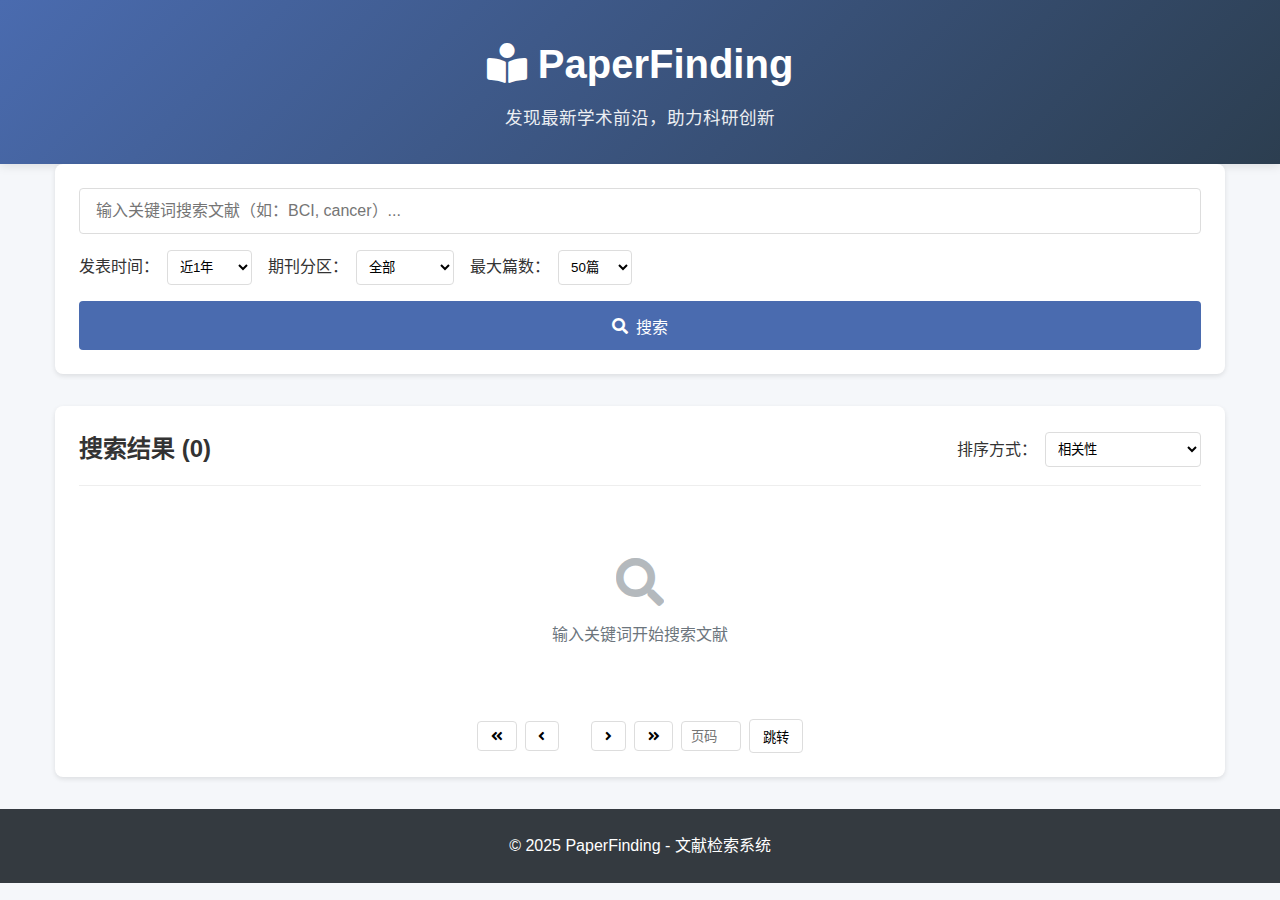
<file: frontend/index.html>
<!DOCTYPE html>
<html lang="zh-CN">
<head>
    <meta charset="UTF-8">
    <meta name="viewport" content="width=device-width, initial-scale=1.0">
    <title>PaperFinding - 文献检索系统</title>
    <link rel="stylesheet" href="css/styles.css">
    <!-- 引入Font Awesome图标库 -->
    <link rel="stylesheet" href="https://cdnjs.cloudflare.com/ajax/libs/font-awesome/5.15.4/css/all.min.css">
</head>
<body>
    <header>
        <div class="container">
            <h1><i class="fas fa-book-reader"></i> PaperFinding</h1>
            <p>发现最新学术前沿，助力科研创新</p>
        </div>
    </header>

    <main class="container">
        <section class="search-section">
            <div class="search-container">
                <input type="text" id="search-input" placeholder="输入关键词搜索文献（如：BCI, cancer）...">
                <div class="search-filters">
                    <div class="filter-group">
                        <label for="time-period">发表时间：</label>
                        <select id="time-period">
                            <option value="1month">近1个月</option>
                            <option value="3months">近3个月</option>
                            <option value="6months">近6个月</option>
                            <option value="1year" selected>近1年</option>
                            <option value="2years">近2年</option>
                            <option value="5years">近5年</option>
                        </select>
                    </div>
                    <div class="filter-group">
                        <label for="journal-rank">期刊分区：</label>
                        <select id="journal-rank">
                            <option value="all" selected>全部</option>
                            <option value="cas-1">中科院1区</option>
                            <option value="cas-2">中科院2区</option>
                        </select>
                    </div>
                    <div class="filter-group">
                        <label for="max-results">最大篇数：</label>
                        <select id="max-results">
                            <option value="20">20篇</option>
                            <option value="50" selected>50篇</option>
                            <option value="100">100篇</option>
                            <option value="200">200篇</option>
                        </select>
                    </div>
                </div>
                <button id="search-button" class="btn-primary"><i class="fas fa-search"></i> 搜索</button>
            </div>
        </section>

        <section class="results-section">
            <div class="results-header">
                <h2>搜索结果 <span id="result-count">(0)</span></h2>
                <div class="sort-options">
                    <label for="sort-by">排序方式：</label>
                    <select id="sort-by">
                        <option value="relevance" selected>相关性</option>
                        <option value="date-desc">发表日期（新→旧）</option>
                    </select>
                </div>
            </div>
            
            <div id="loading" class="loading-spinner hidden">
                <i class="fas fa-spinner fa-spin"></i> 正在加载...
            </div>

            <div id="results-container">
                <!-- 搜索结果将在这里动态加载 -->
                <div class="empty-state">
                    <i class="fas fa-search fa-3x"></i>
                    <p>输入关键词开始搜索文献</p>
                </div>
            </div>

            <!-- 分页控件  *** 新增 -->
            <div id="pagination" class="pagination hidden">
                <button id="btn-first"><i class="fas fa-angle-double-left"></i></button>
                <button id="btn-prev"><i class="fas fa-angle-left"></i></button>
                <span id="page-info"></span>
                <button id="btn-next"><i class="fas fa-angle-right"></i></button>
                <button id="btn-last"><i class="fas fa-angle-double-right"></i></button>
                <input type="number" id="page-jump" min="1" placeholder="页码">
                <button id="btn-jump">跳转</button>
            </div>

            <template id="article-template">
                <article class="article-card">
                    <h3 class="article-title"></h3>

                    <div class="authors"></div>

                    <div class="journal-info">
                        <span class="journal-name"></span>
                        <span class="publish-date"></span>
                    </div>
                    
                    <div class="metrics">
                        <span class="jcr-quartile"></span>
                        <span class="cas-division"></span>
                        <span class="impact-factor"></span>
                    </div>
                    
                    <div class="article-abstract"></div>
                    <div class="article-actions">
                        <a href="#" class="btn-outline doi-link" target="_blank"><i class="fas fa-external-link-alt"></i> 查看原文</a>
                        <a href="#" class="btn-outline pubmed-link" target="_blank"><i class="fas fa-database"></i> PubMed</a>
                    </div>
                </article>
            </template>
        </section>

        <!-- 模态框已移除 -->
    </main>

    <footer>
        <div class="container">
            <p>&copy; 2025 PaperFinding - 文献检索系统</p>
        </div>
    </footer>

    <script src="js/main.js"></script>
</body>
</html>
</file>
<file: frontend/css/styles.css>
/* 全局样式 */
:root {
    --primary-color: #4a6baf;
    --secondary-color: #6c757d;
    --accent-color: #3498db;
    --light-color: #f8f9fa;
    --dark-color: #343a40;
    --success-color: #28a745;
    --warning-color: #ffc107;
    --danger-color: #dc3545;
    --border-radius: 4px;
    --box-shadow: 0 2px 5px rgba(0, 0, 0, 0.1);
    --transition: all 0.3s ease;
}

* {
    margin: 0;
    padding: 0;
    box-sizing: border-box;
}

body {
    font-family: 'Segoe UI', Tahoma, Geneva, Verdana, sans-serif;
    line-height: 1.6;
    color: #333;
    background-color: #f5f7fa;
}

.container {
    width: 100%;
    max-width: 1200px;
    margin: 0 auto;
    padding: 0 15px;
}

/* 头部样式 */
header {
    background: linear-gradient(135deg, var(--primary-color), #2c3e50);
    color: white;
    padding: 2rem 0;
    text-align: center;
    box-shadow: 0 2px 10px rgba(0, 0, 0, 0.1);
}

header h1 {
    font-size: 2.5rem;
    margin-bottom: 0.5rem;
}

header p {
    font-size: 1.1rem;
    opacity: 0.9;
}

/* 主要内容区域 */
main {
    padding: 2rem 0;
}

/* 搜索区域 */
.search-section {
    margin-bottom: 2rem;
    background-color: white;
    border-radius: 8px;
    padding: 1.5rem;
    box-shadow: var(--box-shadow);
}

.search-container {
    display: flex;
    flex-direction: column;
    gap: 1rem;
}

#search-input {
    padding: 0.8rem 1rem;
    font-size: 1rem;
    border: 1px solid #ddd;
    border-radius: var(--border-radius);
    flex-grow: 1;
}

.search-filters {
    display: flex;
    flex-wrap: wrap;
    gap: 1rem;
}

.filter-group {
    display: flex;
    align-items: center;
    gap: 0.5rem;
}

select {
    padding: 0.5rem;
    border: 1px solid #ddd;
    border-radius: var(--border-radius);
    background-color: white;
}

/* 按钮样式 */
.btn-primary {
    background-color: var(--primary-color);
    color: white;
    border: none;
    padding: 0.8rem 1.5rem;
    border-radius: var(--border-radius);
    cursor: pointer;
    font-size: 1rem;
    transition: var(--transition);
    display: inline-flex;
    align-items: center;
    justify-content: center;
    gap: 0.5rem;
}

.btn-primary:hover {
    background-color: #3a5795;
}

.btn-secondary {
    background-color: var(--secondary-color);
    color: white;
    border: none;
    padding: 0.5rem 1rem;
    border-radius: var(--border-radius);
    cursor: pointer;
    font-size: 0.9rem;
    transition: var(--transition);
    text-decoration: none;
}

.btn-secondary:hover {
    background-color: #5a6268;
}

.btn-outline {
    background-color: transparent;
    color: var(--secondary-color);
    border: 1px solid var(--secondary-color);
    padding: 0.5rem 1rem;
    border-radius: var(--border-radius);
    cursor: pointer;
    font-size: 0.9rem;
    transition: var(--transition);
    text-decoration: none;
}

.btn-outline:hover {
    background-color: var(--secondary-color);
    color: white;
}

/* 结果区域 */
.results-section {
    background-color: white;
    border-radius: 8px;
    padding: 1.5rem;
    box-shadow: var(--box-shadow);
}

.results-header {
    display: flex;
    justify-content: space-between;
    align-items: center;
    margin-bottom: 1.5rem;
    padding-bottom: 1rem;
    border-bottom: 1px solid #eee;
}

.sort-options {
    display: flex;
    align-items: center;
    gap: 0.5rem;
}

/* 文章卡片 */
.article-card {
    background-color: white;
    border: 1px solid #eee;
    border-radius: var(--border-radius);
    padding: 1.5rem;
    margin-bottom: 1.5rem;
    transition: var(--transition);
    cursor: pointer;
}

.article-card:hover {
    box-shadow: 0 5px 15px rgba(0, 0, 0, 0.15);
    transform: translateY(-2px);
}

.article-title {
    font-size: 1.3rem;
    margin-bottom: 0.8rem;
    color: var(--primary-color);
}

/* ===== 调整期刊、日期、分区信息 ===== */
.journal-info {
    display: flex;
    flex-direction: column;
    gap: 0.2rem;               /* 三项之间的紧凑间距 */
    margin-bottom: 0.6rem;
}

.journal-name {
    font-size: 1rem;
    font-weight: 600;
    color: var(--dark-color);
}

.publish-date {
    font-size: 0.9rem;
    color: var(--secondary-color);
}

.metrics {
    display: inline-block;      /* 1. 变为行内，紧跟日期后 */
    margin: 0;                  /* 2. 清除默认外间距 */
    padding: 0;
}

.cas-division {
    margin-left: 0;             /* 3. 确保标签本身无缩进 */
    padding: 0.2rem 0.5rem;
    border-radius: 3px;
    font-size: 0.8rem;
    font-weight: bold;
    background-color: #e8f5e9;
    color: #2e7d32;
}

.metrics span {
    display: inline-block;
    padding: 0.2rem 0.5rem;
    margin-right: 0.5rem;
    border-radius: 3px;
    font-size: 0.8rem;
    font-weight: bold;
}

/* .cas-division {
    background-color: #e8f5e9;
    color: #2e7d32;
    margin-left: 0;
} */

.article-abstract {
    margin-bottom: 1rem;
    line-height: 1.6;
    color: #555;
}

.article-actions {
    display: flex;
    gap: 0.8rem;
}

/* 空状态 */
.empty-state {
    text-align: center;
    padding: 3rem 0;
    color: var(--secondary-color);
}

.empty-state i {
    margin-bottom: 1rem;
    opacity: 0.5;
}

/* 加载动画 */
.loading-spinner {
    text-align: center;
    padding: 2rem 0;
    color: var(--primary-color);
    font-size: 1.5rem;
}

.hidden {
    display: none;
}

/* 模态框相关样式已移除 */

/* 页脚 */
footer {
    background-color: var(--dark-color);
    color: white;
    padding: 1.5rem 0;
    text-align: center;
    margin-top: 2rem;
}

/* 响应式设计 */
@media (max-width: 768px) {
    .results-header {
        flex-direction: column;
        align-items: flex-start;
        gap: 1rem;
    }
    
    .article-meta {
        flex-direction: column;
        gap: 0.5rem;
    }
    
    .article-actions {
        flex-wrap: wrap;
    }
}

/* 分页样式  *** 新增 */
.pagination {
    display: flex;
    align-items: center;
    justify-content: center;
    gap: 0.5rem;
    margin-top: 1.5rem;
    flex-wrap: wrap;
}
.pagination button {
    padding: 0.4rem 0.8rem;
    border: 1px solid #ddd;
    border-radius: var(--border-radius);
    background: white;
    cursor: pointer;
    transition: var(--transition);
}
.pagination button:hover:not(:disabled) {
    background-color: var(--primary-color);
    color: white;
}
.pagination button:disabled {
    cursor: not-allowed;
    opacity: 0.4;
}
#page-info {
    margin: 0 0.5rem;
    font-weight: bold;
}
#page-jump {
    width: 60px;
    text-align: center;
    padding: 0.4rem 0.2rem;
    border: 1px solid #ddd;
    border-radius: var(--border-radius);
}

/* 文章详情页面样式 */
.header {
    background: linear-gradient(135deg, var(--primary-color), #2c3e50);
    color: white;
    padding: 1.5rem 0;
    box-shadow: 0 2px 10px rgba(0, 0, 0, 0.1);
}

.header-content {
    display: flex;
    justify-content: space-between;
    align-items: center;
    max-width: 1200px;
    margin: 0 auto;
    padding: 0 15px;
}

.header h1 {
    font-size: 2rem;
    margin: 0;
}

.nav-link {
    color: white;
    text-decoration: none;
    padding: 0.5rem 1rem;
    border-radius: var(--border-radius);
    transition: var(--transition);
    display: inline-flex;
    align-items: center;
    gap: 0.5rem;
}

.nav-link:hover {
    background-color: rgba(255, 255, 255, 0.1);
}

.article-detail {
    max-width: 900px;
    margin: 2rem auto;
    background-color: white;
    border-radius: 8px;
    padding: 2rem;
    box-shadow: var(--box-shadow);
}

.article-header {
    margin-bottom: 2rem;
    padding-bottom: 1.5rem;
    border-bottom: 2px solid #eee;
}

.detail-title {
    font-size: 2rem;
    line-height: 1.4;
    color: var(--primary-color);
    margin-bottom: 1.5rem;
}

.authors-section,
.journal-section {
    margin-bottom: 1.5rem;
}

.authors-section h3,
.journal-section h3,
.abstract-section h3,
.links-section h3 {
    font-size: 1.2rem;
    color: var(--dark-color);
    margin-bottom: 0.8rem;
    display: flex;
    align-items: center;
    gap: 0.5rem;
}

.authors-list {
    font-size: 1.1rem;
    color: var(--secondary-color);
    font-style: italic;
    line-height: 1.6;
}

.journal-info {
    display: flex;
    flex-direction: column;
    gap: 0.5rem;
}

.journal-name {
    font-size: 1.1rem;
    font-weight: 600;
    color: var(--dark-color);
}

.publish-date {
    color: var(--secondary-color);
}

.journal-metrics {
    margin-top: 0.5rem;
}

.metric-badge {
    display: inline-block;
    padding: 0.3rem 0.8rem;
    border-radius: 15px;
    font-size: 0.9rem;
    font-weight: bold;
    margin-right: 0.5rem;
}

.cas-badge {
    background-color: #e8f5e9;
    color: #2e7d32;
}

.abstract-section p{
    margin-bottom: 1rem;
}

.article-abstract {
    margin-bottom: 1rem;
    line-height: 1.8;
    color: #555;
    text-align: justify;    
    font-size: 1.05rem;
    word-break: break-word;  
    white-space: normal;   
    width: 100%;     
    display: block;    
}

.abstract-content {
    font-size: 1.05rem;
    line-height: 1.8;
    color: #444;
    text-align: justify;
}

.abstract-content p {
    margin-bottom: 1rem;
}

.no-abstract {
    color: var(--secondary-color);
    font-style: italic;
}

.links-section {
    margin-top: 2rem;
    padding-top: 1.5rem;
    border-top: 1px solid #eee;
}

.article-links {
    display: flex;
    gap: 1rem;
    flex-wrap: wrap;
}

.link-button {
    display: inline-flex;
    align-items: center;
    gap: 0.5rem;
    padding: 0.8rem 1.5rem;
    border-radius: var(--border-radius);
    text-decoration: none;
    font-weight: 500;
    transition: var(--transition);
}

.doi-link {
    background-color: var(--primary-color);
    color: white;
}

.doi-link:hover {
    background-color: #3a5795;
}

.pubmed-link {
    background-color: #28a745;
    color: white;
}

.pubmed-link:hover {
    background-color: #218838;
}

.error-message {
    text-align: center;
    padding: 3rem 2rem;
    color: var(--danger-color);
    background-color: #f8d7da;
    border: 1px solid #f5c6cb;
    border-radius: var(--border-radius);
    margin: 2rem auto;
    max-width: 600px;
}

.error-message i {
    font-size: 2rem;
    margin-bottom: 1rem;
}

.loading {
    text-align: center;
    padding: 3rem 0;
    color: var(--primary-color);
}

.spinner {
    border: 4px solid #f3f3f3;
    border-top: 4px solid var(--primary-color);
    border-radius: 50%;
    width: 40px;
    height: 40px;
    animation: spin 1s linear infinite;
    margin: 0 auto 1rem;
}

@keyframes spin {
    0% { transform: rotate(0deg); }
    100% { transform: rotate(360deg); }
}

/* 响应式设计 - 文章详情页面 */
@media (max-width: 768px) {
    .header-content {
        flex-direction: column;
        gap: 1rem;
        text-align: center;
    }
    
    .article-detail {
        margin: 1rem;
        padding: 1.5rem;
    }
    
    .detail-title {
        font-size: 1.6rem;
    }
    
    .article-links {
        flex-direction: column;
    }
    
    .link-button {
        justify-content: center;
    }
}

/* 让作者独占一行 */
.article-card .authors {
    width: 100%;
    margin-bottom: 0.5rem;
    font-style: italic;
}

/* 让期刊信息独占一行 */
.article-card .journal-info {
    width: 100%;
}
</file>
